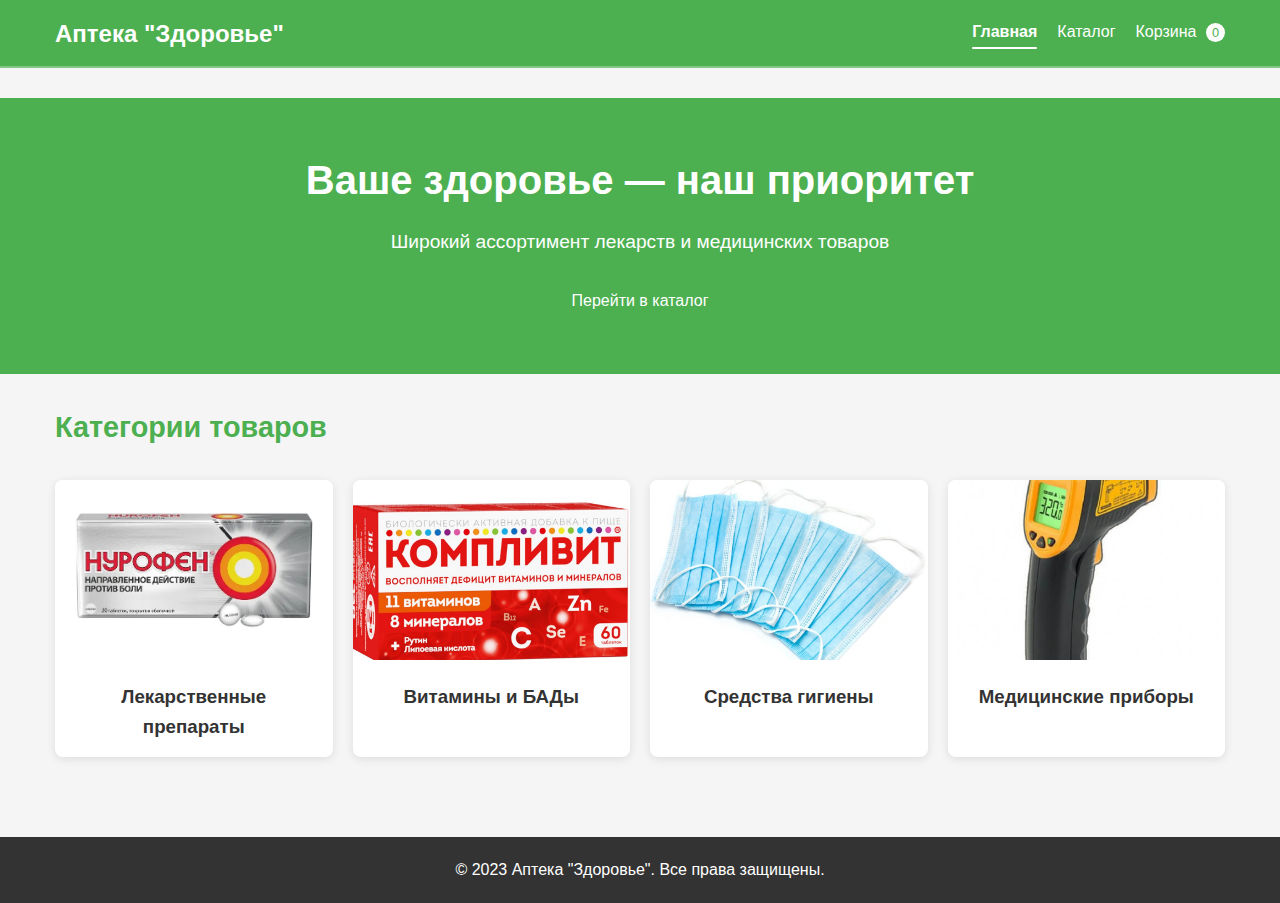
<file: index.html>
<!DOCTYPE html>
<html lang="ru">
<head>
    <meta charset="UTF-8">
    <meta name="viewport" content="width=device-width, initial-scale=1.0">
    <title>Аптека "Здоровье" - Главная</title>
    <link rel="stylesheet" href="css/style.css">
</head>
<body>
    <header class="header">
        <div class="container">
            <div class="header__inner">
                <a href="index.html" class="logo">Аптека "Здоровье"</a>
                <nav class="nav">
                    <a href="index.html" class="nav__link active">Главная</a>
                    <a href="products.html" class="nav__link">Каталог</a>
                    <a href="cart.html" class="nav__link">Корзина <span class="cart-count">0</span></a>
                </nav>
            </div>
        </div>
    </header>

    <main class="main">
        <section class="hero">
            <div class="container">
                <h1 class="hero__title">Ваше здоровье — наш приоритет</h1>
                <p class="hero__text">Широкий ассортимент лекарств и медицинских товаров</p>
                <a href="products.html" class="btn">Перейти в каталог</a>
            </div>
        </section>

        <section class="categories">
            <div class="container">
                <h2 class="section-title">Категории товаров</h2>
                <div class="categories__grid">
                    <a href="products.html?category=medicines" class="category-card">
                        <img src="img/medicines/nurofen.jpg" alt="Лекарства" class="category-card__img">
                        <h3 class="category-card__title">Лекарственные препараты</h3>
                    </a>
                    <a href="products.html?category=vitamins" class="category-card">
                        <img src="img/vitamins/complivit.jpg" alt="Витамины" class="category-card__img">
                        <h3 class="category-card__title">Витамины и БАДы</h3>
                    </a>
                    <a href="products.html?category=hygiene" class="category-card">
                        <img src="img/hygiene/mask.jpg" alt="Гигиена" class="category-card__img">
                        <h3 class="category-card__title">Средства гигиены</h3>
                    </a>
                    <a href="products.html?category=devices" class="category-card">
                        <img src="img/devices/thermometer.jpg" alt="Медтехника" class="category-card__img">
                        <h3 class="category-card__title">Медицинские приборы</h3>
                    </a>
                </div>
            </div>
        </section>
    </main>

    <footer class="footer">
        <div class="container">
            <p class="footer__text">© 2023 Аптека "Здоровье". Все права защищены.</p>
        </div>
    </footer>

    <script src="js/script.js"></script>
</body>
</html>
</file>
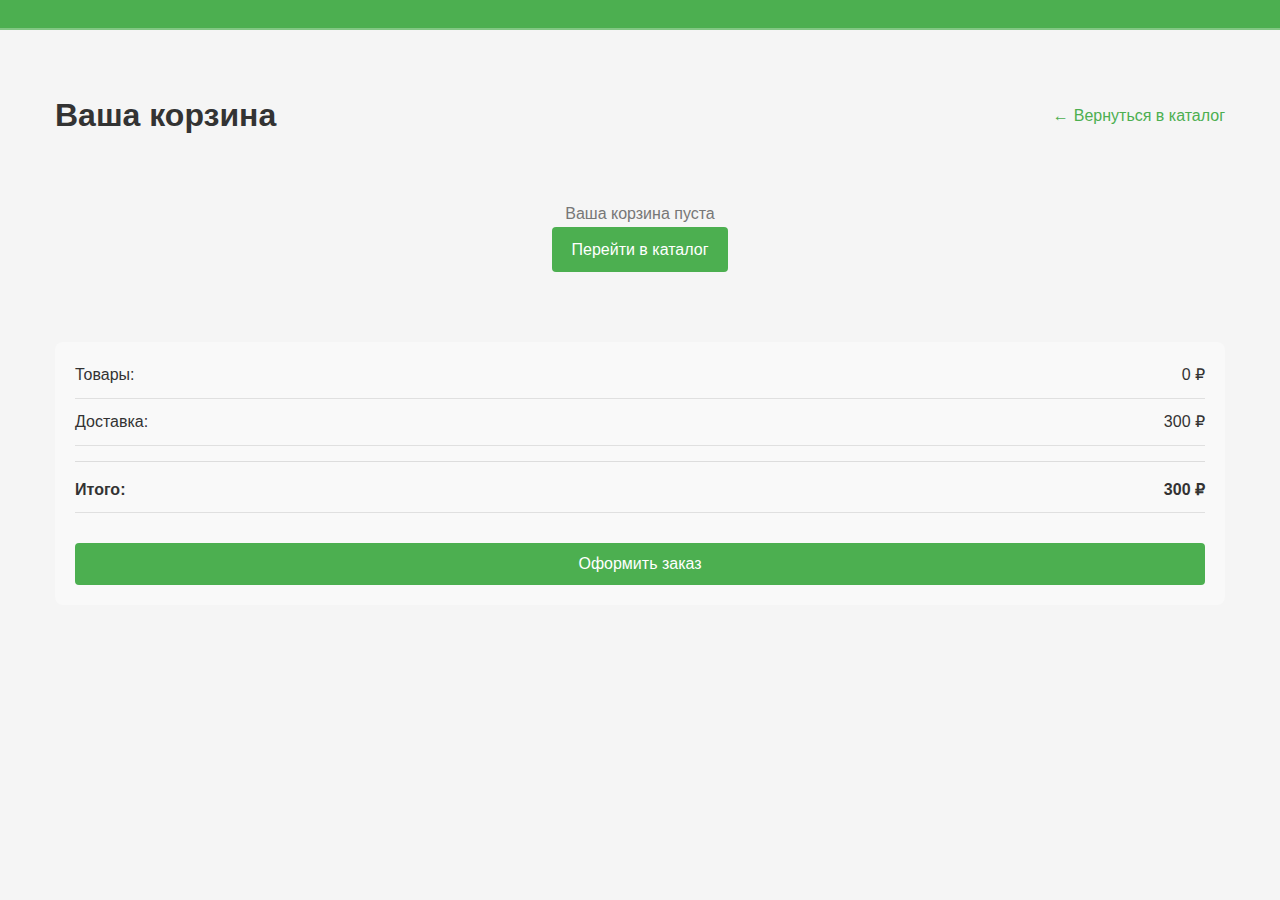
<file: cart.html>
<!DOCTYPE html>
<html lang="ru">
<head>
    <meta charset="UTF-8">
    <meta name="viewport" content="width=device-width, initial-scale=1.0">
    <title>Корзина | Аптека "Здоровье"</title>
    <link rel="stylesheet" href="css/style.css">
    <style>
        .cart-container {
            margin: 30px 0;
        }
        .cart-header {
            display: flex;
            justify-content: space-between;
            align-items: center;
            margin-bottom: 20px;
        }
        .back-link {
            color: #4CAF50;
            text-decoration: none;
            display: flex;
            align-items: center;
        }
        .back-link::before {
            content: "←";
            margin-right: 5px;
        }
        .cart-items {
            margin-bottom: 30px;
        }
        .cart-item {
            display: flex;
            align-items: center;
            padding: 15px;
            border: 1px solid #ddd;
            border-radius: 8px;
            margin-bottom: 15px;
        }
        .cart-item-img {
            width: 80px;
            height: 80px;
            object-fit: contain;
            margin-right: 20px;
        }
        .cart-item-info {
            flex-grow: 1;
        }
        .cart-item-title {
            margin: 0 0 5px;
        }
        .cart-item-price {
            color: #777;
            margin: 5px 0;
        }
        .quantity-controls {
            display: flex;
            align-items: center;
        }
        .quantity-btn {
            width: 30px;
            height: 30px;
            background: #f5f5f5;
            border: none;
            border-radius: 4px;
            cursor: pointer;
        }
        .quantity {
            margin: 0 10px;
            min-width: 20px;
            text-align: center;
        }
        .remove-item {
            background: none;
            border: none;
            font-size: 20px;
            cursor: pointer;
            color: #777;
        }
        .remove-item:hover {
            color: #f44336;
        }
        .cart-summary {
            background: #f9f9f9;
            padding: 20px;
            border-radius: 8px;
        }
        .summary-row {
            display: flex;
            justify-content: space-between;
            margin-bottom: 10px;
        }
        .total-row {
            font-weight: bold;
            margin-top: 15px;
            padding-top: 15px;
            border-top: 1px solid #ddd;
        }
        .checkout-btn {
            width: 100%;
            padding: 12px;
            background: #4CAF50;
            color: white;
            border: none;
            border-radius: 4px;
            font-size: 16px;
            cursor: pointer;
            margin-top: 20px;
        }
        .checkout-btn:hover {
            background: #45a049;
        }
        .empty-cart {
            text-align: center;
            padding: 40px;
        }
    </style>
</head>
<body>
    <header class="header">
        <!-- Такое же как в index.html -->
    </header>

    <main class="main">
        <div class="container">
            <div class="cart-container">
                <div class="cart-header">
                    <h1>Ваша корзина</h1>
                    <a href="products.html" class="back-link">Вернуться в каталог</a>
                </div>
                
                <div class="cart-items" id="cart-items">
                    <!-- Товары будут загружены через JS -->
                </div>
                
                <div class="cart-summary">
                    <div class="summary-row">
                        <span>Товары:</span>
                        <span id="subtotal">0 ₽</span>
                    </div>
                    <div class="summary-row">
                        <span>Доставка:</span>
                        <span id="delivery">0 ₽</span>
                    </div>
                    <div class="summary-row total-row">
                        <span>Итого:</span>
                        <span id="total">0 ₽</span>
                    </div>
                    <button class="checkout-btn" onclick="window.location.href='checkout.html'">Оформить заказ</button>
                </div>
            </div>
        </div>
    </main>

    <script src="js/cart.js"></script>
    <script>
        // Функция обновления отображения корзины
        function updateCartDisplay() {
            const cart = JSON.parse(localStorage.getItem('cart')) || [];
            const cartItems = document.getElementById('cart-items');
            const products = JSON.parse(localStorage.getItem('products')) || [];
            
            if (cart.length === 0) {
                cartItems.innerHTML = `
                    <div class="empty-cart">
                        <p>Ваша корзина пуста</p>
                        <a href="products.html" class="btn">Перейти в каталог</a>
                    </div>
                `;
                updateSummary(0);
                return;
            }
            
            cartItems.innerHTML = '';
            let subtotal = 0;
            
            cart.forEach(item => {
                const product = products.find(p => p.id === item.id);
                if (!product) return;
                
                const itemTotal = product.price * item.quantity;
                subtotal += itemTotal;
                
                const cartItem = document.createElement('div');
                cartItem.className = 'cart-item';
                cartItem.innerHTML = `
                    <img src="${product.image}" alt="${product.name}" class="cart-item-img">
                    <div class="cart-item-info">
                        <h3 class="cart-item-title">${product.name}</h3>
                        <p class="cart-item-price">${product.price} ₽ × ${item.quantity} = ${itemTotal} ₽</p>
                        <div class="quantity-controls">
                            <button class="quantity-btn minus" data-id="${product.id}">-</button>
                            <span class="quantity">${item.quantity}</span>
                            <button class="quantity-btn plus" data-id="${product.id}">+</button>
                        </div>
                    </div>
                    <button class="remove-item" data-id="${product.id}">×</button>
                `;
                cartItems.appendChild(cartItem);
            });
            
            updateSummary(subtotal);
            addCartEventListeners();
            updateCartCounter();
        }
        
        // Функция обновления итоговой суммы
        function updateSummary(subtotal) {
            const delivery = subtotal > 3000 ? 0 : 300;
            const total = subtotal + delivery;
            
            document.getElementById('subtotal').textContent = `${subtotal} ₽`;
            document.getElementById('delivery').textContent = `${delivery} ₽`;
            document.getElementById('total').textContent = `${total} ₽`;
        }
        
        // Функция добавления обработчиков событий
        function addCartEventListeners() {
            // Уменьшение количества
            document.querySelectorAll('.minus').forEach(btn => {
                btn.addEventListener('click', function() {
                    const productId = parseInt(this.dataset.id);
                    updateCartItemQuantity(productId, -1);
                });
            });
            
            // Увеличение количества
            document.querySelectorAll('.plus').forEach(btn => {
                btn.addEventListener('click', function() {
                    const productId = parseInt(this.dataset.id);
                    updateCartItemQuantity(productId, 1);
                });
            });
            
            // Удаление товара
            document.querySelectorAll('.remove-item').forEach(btn => {
                btn.addEventListener('click', function() {
                    const productId = parseInt(this.dataset.id);
                    removeFromCart(productId);
                });
            });
        }
        
        // Инициализация при загрузке страницы
        document.addEventListener('DOMContentLoaded', function() {
            updateCartDisplay();
        });
    </script>
</body>
</html>
</file>
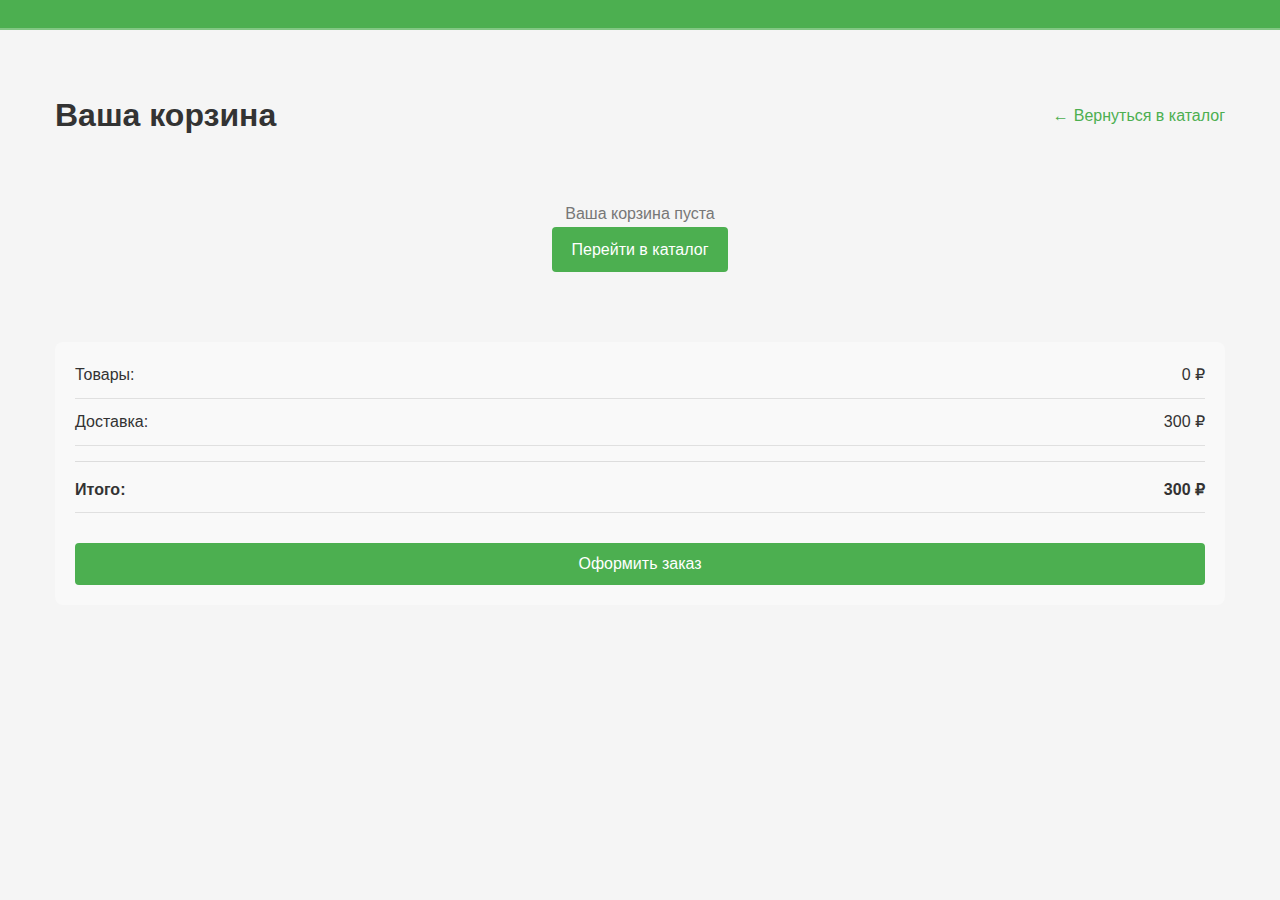
<file: checkout.html>
<!DOCTYPE html>
<html lang="ru">
<head>
    <meta charset="UTF-8">
    <meta name="viewport" content="width=device-width, initial-scale=1.0">
    <title>Аптека "Здоровье" - Оформление заказа</title>
    <link rel="stylesheet" href="css/style.css">
</head>
<body>
    <header class="header">
        <div class="container">
            <div class="header__inner">
                <a href="index.html" class="logo">Аптека "Здоровье"</a>
                <nav class="nav">
                    <a href="index.html" class="nav__link">Главная</a>
                    <a href="products.html" class="nav__link">Каталог</a>
                    <a href="cart.html" class="nav__link">Корзина <span class="cart-count">0</span></a>
                </nav>
            </div>
        </div>
    </header>

    <main class="main">
        <section class="checkout">
            <div class="container">
                <h1 class="section-title">Оформление заказа</h1>
                
                <div class="checkout__grid">
                    <form class="checkout__form" id="order-form">
                        <h2 class="form-title">Контактные данные</h2>
                        
                        <div class="form-group">
                            <label for="name">ФИО*</label>
                            <input type="text" id="name" required>
                        </div>
                        
                        <div class="form-group">
                            <label for="phone">Телефон*</label>
                            <input type="tel" id="phone" required>
                        </div>
                        
                        <div class="form-group">
                            <label for="email">Email</label>
                            <input type="email" id="email">
                        </div>
                        
                        <h2 class="form-title">Способ доставки</h2>
                        
                        <div class="form-group">
                            <label class="radio-label">
                                <input type="radio" name="delivery" value="courier" checked>
                                Курьером (300 ₽)
                            </label>
                            <label class="radio-label">
                                <input type="radio" name="delivery" value="pickup">
                                Самовывоз (бесплатно)
                            </label>
                        </div>
                        
                        <div class="form-group" id="address-field">
                            <label for="address">Адрес доставки*</label>
                            <input type="text" id="address" required>
                        </div>
                        
                        <h2 class="form-title">Способ оплаты</h2>
                        
                        <div class="form-group">
                            <label class="radio-label">
                                <input type="radio" name="payment" value="card" checked>
                                Картой онлайн
                            </label>
                            <label class="radio-label">
                                <input type="radio" name="payment" value="cash">
                                Наличными при получении
                            </label>
                        </div>
                        
                        <div class="form-group">
                            <label for="comment">Комментарий к заказу</label>
                            <textarea id="comment"></textarea>
                        </div>
                        
                        <button type="submit" class="btn btn--large">Подтвердить заказ</button>
                    </form>
                    
                    <div class="checkout__summary">
                        <h2 class="form-title">Ваш заказ</h2>
                        <div class="order-items" id="order-items">
                            <!-- Товары будут подгружаться через JavaScript -->
                        </div>
                        
                        <div class="order-total">
                            <div class="total-row">
                                <span>Товары:</span>
                                <span id="order-subtotal">0 ₽</span>
                            </div>
                            <div class="total-row">
                                <span>Доставка:</span>
                                <span id="order-delivery">0 ₽</span>
                            </div>
                            <div class="total-row grand-total">
                                <span>Итого:</span>
                                <span id="order-total">0 ₽</span>
                            </div>
                        </div>
                    </div>
                </div>
            </div>
        </section>
    </main>

    <footer class="footer">
        <div class="container">
            <p class="footer__text">© 2025 Аптека "Здоровье". Все права защищены.</p>
        </div>
    </footer>

    <script src="js/script.js"></script>
    <script>
        // Инициализация
        document.addEventListener('DOMContentLoaded', function() {
            // Обновляем информацию о заказе
            updateOrderSummary();
            
            // Обработка переключения способа доставки
            document.querySelectorAll('input[name="delivery"]').forEach(radio => {
                radio.addEventListener('change', function() {
                    document.getElementById('address-field').style.display = 
                        this.value === 'courier' ? 'block' : 'none';
                    updateOrderSummary();
                });
            });
            
            // Обработка отправки формы
            document.getElementById('order-form').addEventListener('submit', function(e) {
                e.preventDefault();
                alert('Заказ успешно оформлен!');
                localStorage.removeItem('cart');
                window.location.href = 'index.html';
            });
        });
        
        // Функция обновления информации о заказе
        function updateOrderSummary() {
            const cart = JSON.parse(localStorage.getItem('cart')) || [];
            const orderItems = document.getElementById('order-items');
            const subtotal = document.getElementById('order-subtotal');
            const delivery = document.getElementById('order-delivery');
            const total = document.getElementById('order-total');
            
            if (cart.length === 0) {
                window.location.href = 'cart.html';
                return;
            }
            
            // Отображаем товары
            orderItems.innerHTML = '';
            let sum = 0;
            
            cart.forEach(item => {
                const product = products.find(p => p.id === item.id);
                sum += product.price * item.quantity;
                
                orderItems.innerHTML += `
                    <div class="order-item">
                        <span>${product.name} × ${item.quantity}</span>
                        <span>${product.price * item.quantity} ₽</span>
                    </div>
                `;
            });
            
            // Рассчитываем доставку
            const deliveryMethod = document.querySelector('input[name="delivery"]:checked').value;
            const deliveryCost = deliveryMethod === 'courier' ? 300 : 0;
            
            subtotal.textContent = `${sum} ₽`;
            delivery.textContent = `${deliveryCost} ₽`;
            total.textContent = `${sum + deliveryCost} ₽`;
        }
    </script>
</body>
</html>
</file>
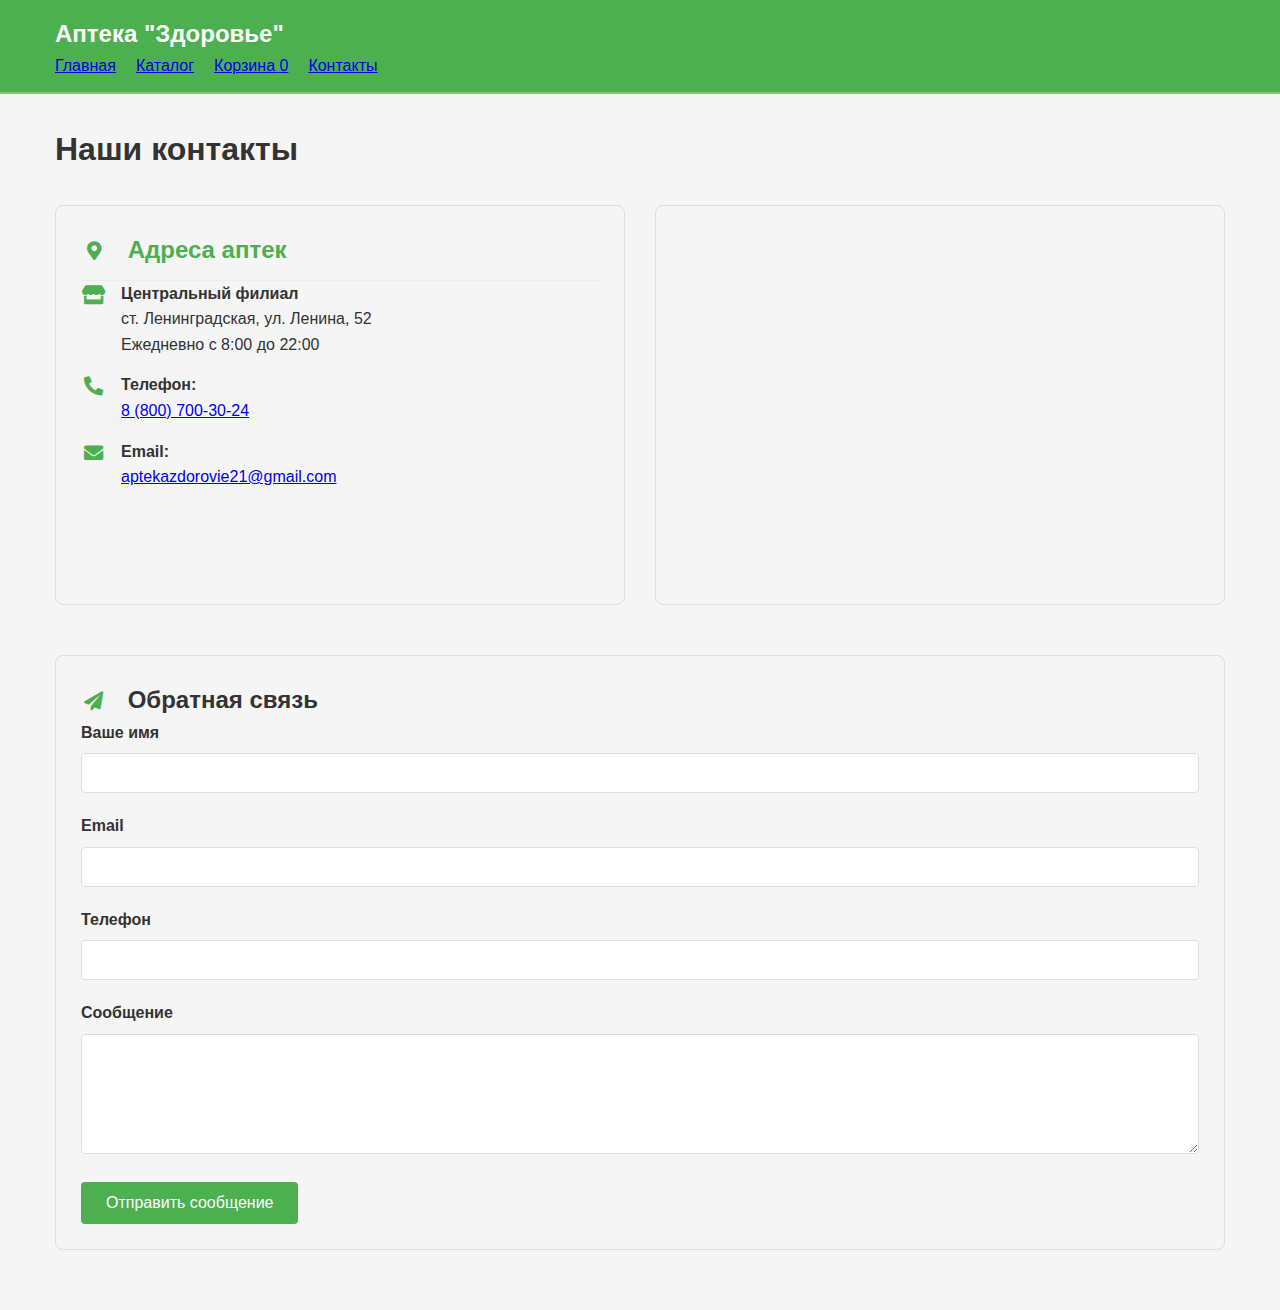
<file: contacts.html>
<!DOCTYPE html>
<html lang="ru">
<head>
    <meta charset="UTF-8">
    <meta name="viewport" content="width=device-width, initial-scale=1.0">
    <title>Контакты | Аптека "Здоровье"</title>
    <link rel="stylesheet" href="css/style.css">
    <style>
        .contacts-container {
            display: grid;
            grid-template-columns: 1fr 1fr;
            gap: 30px;
            margin: 30px 0;
        }
        
        .contact-info {
            border: 1px solid #ddd;
            border-radius: 8px;
            padding: 25px;
            transition: transform 0.3s;
        }
        
        .contact-info:hover {
            transform: translateY(-5px);
            box-shadow: 0 5px 15px rgba(0,0,0,0.1);
        }
        
        .contact-info h2 {
            color: #4CAF50;
            margin-top: 0;
            padding-bottom: 10px;
            border-bottom: 1px solid #eee;
        }
        
        .contact-item {
            margin-bottom: 15px;
            display: flex;
            align-items: flex-start;
        }
        
        .contact-icon {
            margin-right: 15px;
            color: #4CAF50;
            font-size: 1.2rem;
            min-width: 25px;
            text-align: center;
        }
        
        .map-container {
            height: 400px;
            border-radius: 8px;
            overflow: hidden;
            border: 1px solid #ddd;
            transition: transform 0.3s;
        }
        
        .map-container:hover {
            transform: translateY(-5px);
            box-shadow: 0 5px 15px rgba(0,0,0,0.1);
        }
        
        .contact-form {
            grid-column: 1 / -1;
            border: 1px solid #ddd;
            border-radius: 8px;
            padding: 25px;
            margin-top: 20px;
            transition: transform 0.3s;
        }
        
        .contact-form:hover {
            transform: translateY(-5px);
            box-shadow: 0 5px 15px rgba(0,0,0,0.1);
        }
        
        .form-group {
            margin-bottom: 20px;
        }
        
        .form-group label {
            display: block;
            margin-bottom: 8px;
            font-weight: 600;
        }
        
        .form-group input,
        .form-group textarea {
            width: 100%;
            padding: 10px;
            border: 1px solid #ddd;
            border-radius: 4px;
            font-size: 1rem;
        }
        
        .form-group textarea {
            height: 120px;
            resize: vertical;
        }
        
        .submit-btn {
            background: #4CAF50;
            color: white;
            border: none;
            padding: 12px 25px;
            border-radius: 4px;
            cursor: pointer;
            font-size: 1rem;
            transition: background 0.3s;
        }
        
        .submit-btn:hover {
            background: #45a049;
        }
    </style>
    <link rel="stylesheet" href="https://cdnjs.cloudflare.com/ajax/libs/font-awesome/5.15.3/css/all.min.css">
</head>
<body>
    <header class="header">
        <div class="container">
            <div class="header-inner">
                <a href="index.html" class="logo">Аптека "Здоровье"</a>
                <nav class="nav">
                    <a href="index.html" class="nav-link">Главная</a>
                    <a href="products.html" class="nav-link">Каталог</a>
                    <a href="cart.html" class="nav-link">Корзина <span id="cart-counter">0</span></a>
                    <a href="contacts.html" class="nav-link active">Контакты</a>
                </nav>
            </div>
        </div>
    </header>

    <main class="main">
        <div class="container">
            <h1>Наши контакты</h1>
            
            <div class="contacts-container">
                <div class="contact-info">
                    <h2><i class="fas fa-map-marker-alt contact-icon"></i> Адреса аптек</h2>
                    
                    <div class="contact-item">
                        <div class="contact-icon"><i class="fas fa-store"></i></div>
                        <div>
                            <strong>Центральный филиал</strong><br>
                            ст. Ленинградская, ул. Ленина, 52<br>
                            Ежедневно с 8:00 до 22:00
                        </div>
                    </div>
                    
                    <div class="contact-item">
                        <div class="contact-icon"><i class="fas fa-phone-alt"></i></div>
                        <div>
                            <strong>Телефон:</strong><br>
                            <a href="8 (800) 700-30-24">8 (800) 700-30-24</a>
                        </div>
                    </div>
                    
                    <div class="contact-item">
                        <div class="contact-icon"><i class="fas fa-envelope"></i></div>
                        <div>
                            <strong>Email:</strong><br>
                            <a href="mailto:info@apteka-zdorovie.ru">aptekazdorovie21@gmail.com</a>
                        </div>
                    </div>
                </div>
                
                <div class="map-container">
                    <iframe src="https://yandex.ru/map-widget/v1/?um=constructor%3A1a5b...&amp;source=constructor" 
                            width="100%" height="100%" frameborder="0"></iframe>
                </div>
                
                <div class="contact-form">
                    <h2><i class="fas fa-paper-plane contact-icon"></i> Обратная связь</h2>
                    <form id="feedback-form">
                        <div class="form-group">
                            <label for="name">Ваше имя</label>
                            <input type="text" id="name" required>
                        </div>
                        
                        <div class="form-group">
                            <label for="email">Email</label>
                            <input type="email" id="email" required>
                        </div>
                        
                        <div class="form-group">
                            <label for="phone">Телефон</label>
                            <input type="tel" id="phone">
                        </div>
                        
                        <div class="form-group">
                            <label for="message">Сообщение</label>
                            <textarea id="message" required></textarea>
                        </div>
                        
                        <button type="submit" class="submit-btn">Отправить сообщение</button>
                    </form>
                </div>
            </div>
        </div>
    </main>

    <script>
        // Обновляем счетчик корзины
        function updateCartCounter() {
            const cart = JSON.parse(localStorage.getItem('cart')) || [];
            const total = cart.reduce((sum, item) => sum + item.quantity, 0);
            document.getElementById('cart-counter').textContent = total;
        }
        
        document.addEventListener('DOMContentLoaded', function() {
            updateCartCounter();
            
            // Обработка формы обратной связи
            const feedbackForm = document.getElementById('feedback-form');
            
            feedbackForm.addEventListener('submit', function(e) {
                e.preventDefault();
                alert('Спасибо! Ваше сообщение отправлено. Мы свяжемся с вами в ближайшее время.');
                feedbackForm.reset();
            });
        });
    </script>
</body>
</html>
</file>
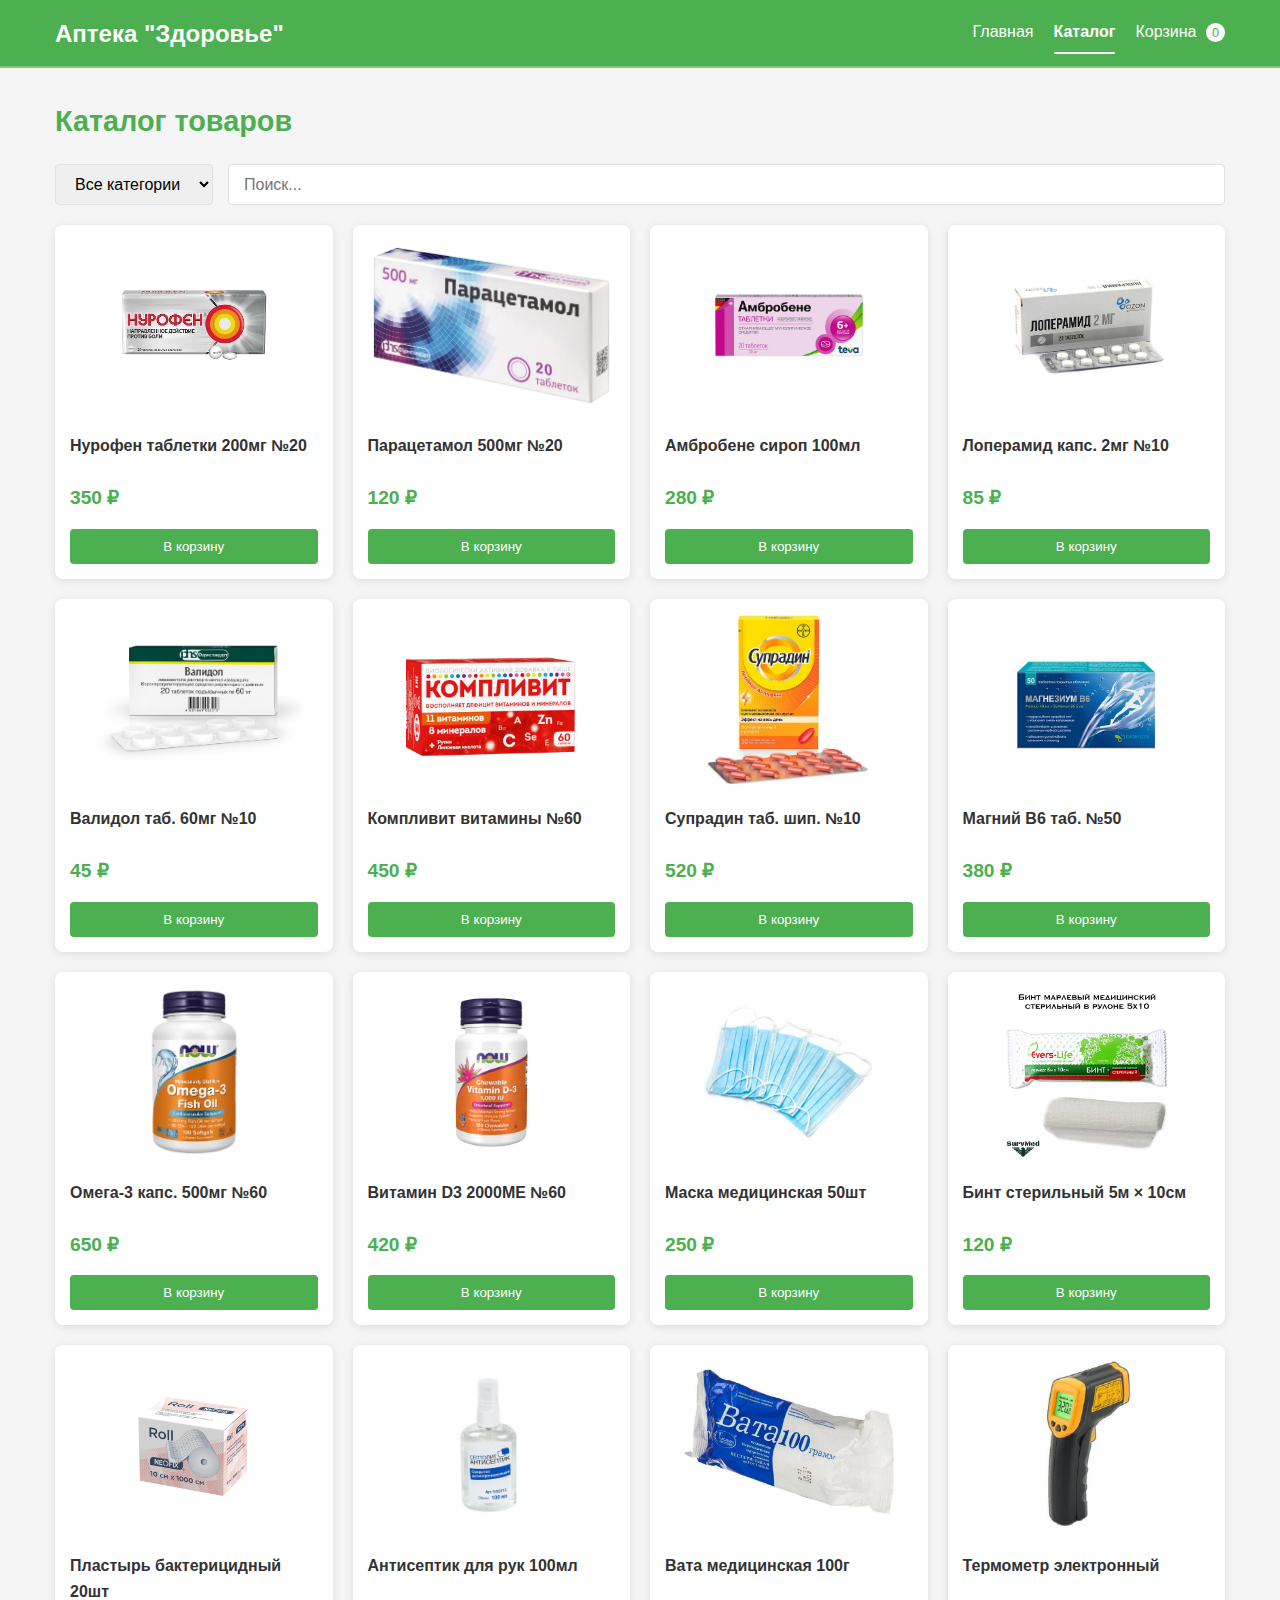
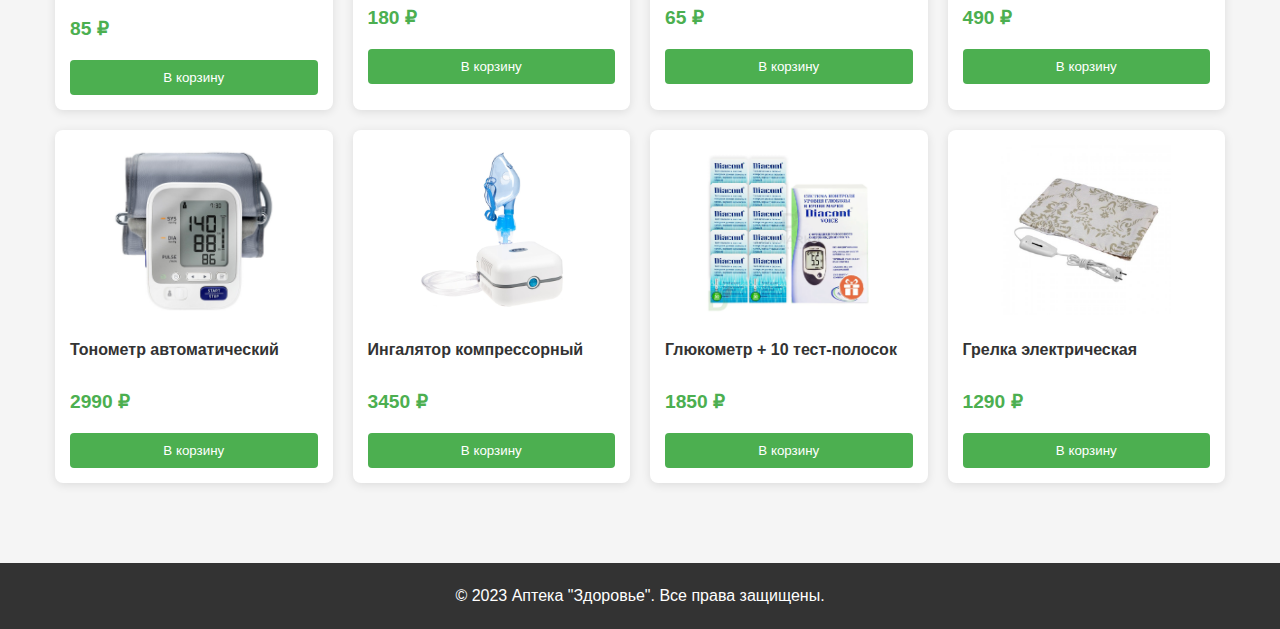
<file: products.html>
<!DOCTYPE html>
<html lang="ru">
<head>
    <meta charset="UTF-8">
    <meta name="viewport" content="width=device-width, initial-scale=1.0">
    <title>Каталог товаров | Аптека "Здоровье"</title>
    <link rel="stylesheet" href="css/style.css">
    <style>
        /* Дополнительные стили для активного состояния */
        .nav__link.active {
            position: relative;
            font-weight: bold;
        }
        .nav__link.active::after {
            content: '';
            position: absolute;
            bottom: -5px;
            left: 0;
            width: 100%;
            height: 2px;
            background: white;
        }
    </style>
</head>
<body>
    <header class="header">
        <div class="container">
            <div class="header__inner">
                <a href="index.html" class="logo">Аптека "Здоровье"</a>
                <nav class="nav">
                    <a href="index.html" class="nav__link">Главная</a>
                    <a href="products.html" class="nav__link active">Каталог</a>
                    <a href="cart.html" class="nav__link">Корзина <span class="cart-count">0</span></a>
                </nav>
            </div>
        </div>
    </header>

    <main class="main">
        <section class="products">
            <div class="container">
                <h1 class="section-title">Каталог товаров</h1>
                
                <div class="products__filters">
                    <select class="filter-select" id="category-filter">
                        <option value="all">Все категории</option>
                        <option value="medicines">Лекарства</option>
                        <option value="vitamins">Витамины</option>
                        <option value="hygiene">Гигиена</option>
                        <option value="devices">Медтехника</option>
                    </select>
                    <input type="text" class="search-input" placeholder="Поиск..." id="search-input">
                </div>

                <div class="products__grid" id="products-grid">
                    <!-- Товары будут загружены через JS -->
                </div>
            </div>
        </section>
    </main>

    <footer class="footer">
        <div class="container">
            <p class="footer__text">© 2023 Аптека "Здоровье". Все права защищены.</p>
        </div>
    </footer>

    <script>
        // Данные товаров
        const products = [
            // Лекарства
            { id: 1, category: "medicines", name: "Нурофен таблетки 200мг №20", price: 350, image: "img/medicines/nurofen.jpg" },
            { id: 2, category: "medicines", name: "Парацетамол 500мг №20", price: 120, image: "img/medicines/paracetamol.jpg" },
            { id: 3, category: "medicines", name: "Амбробене сироп 100мл", price: 280, image: "img/medicines/ambrobene.jpg" },
            { id: 4, category: "medicines", name: "Лоперамид капс. 2мг №10", price: 85, image: "img/medicines/loperamide.jpg" },
            { id: 5, category: "medicines", name: "Валидол таб. 60мг №10", price: 45, image: "img/medicines/validol.jpg" },
            
            // Витамины
            { id: 6, category: "vitamins", name: "Компливит витамины №60", price: 450, image: "img/vitamins/complivit.jpg" },
            { id: 7, category: "vitamins", name: "Супрадин таб. шип. №10", price: 520, image: "img/vitamins/supradin.jpg" },
            { id: 8, category: "vitamins", name: "Магний B6 таб. №50", price: 380, image: "img/vitamins/magnesium.jpg" },
            { id: 9, category: "vitamins", name: "Омега-3 капс. 500мг №60", price: 650, image: "img/vitamins/omega.jpg" },
            { id: 10, category: "vitamins", name: "Витамин D3 2000МЕ №60", price: 420, image: "img/vitamins/vitamin-d.jpg" },
            
            // Гигиена
            { id: 11, category: "hygiene", name: "Маска медицинская 50шт", price: 250, image: "img/hygiene/mask.jpg" },
            { id: 12, category: "hygiene", name: "Бинт стерильный 5м × 10см", price: 120, image: "img/hygiene/bandage.jpg" },
            { id: 13, category: "hygiene", name: "Пластырь бактерицидный 20шт", price: 85, image: "img/hygiene/plaster.jpg" },
            { id: 14, category: "hygiene", name: "Антисептик для рук 100мл", price: 180, image: "img/hygiene/sanitizer.jpg" },
            { id: 15, category: "hygiene", name: "Вата медицинская 100г", price: 65, image: "img/hygiene/cotton.jpg" },
            
            // Медтехника
            { id: 16, category: "devices", name: "Термометр электронный", price: 490, image: "img/devices/thermometer.jpg" },
            { id: 17, category: "devices", name: "Тонометр автоматический", price: 2990, image: "img/devices/tonometer.jpg" },
            { id: 18, category: "devices", name: "Ингалятор компрессорный", price: 3450, image: "img/devices/inhaler.jpg" },
            { id: 19, category: "devices", name: "Глюкометр + 10 тест-полосок", price: 1850, image: "img/devices/glucometer.jpg" },
            { id: 20, category: "devices", name: "Грелка электрическая", price: 1290, image: "img/devices/heating-pad.jpg" }
        ];

        // Функция отображения товаров
        function displayProducts(productsToShow) {
            const productsGrid = document.getElementById('products-grid');
            productsGrid.innerHTML = '';
            
            if (productsToShow.length === 0) {
                productsGrid.innerHTML = '<p class="no-products">Товары не найдены</p>';
                return;
            }
            
            productsToShow.forEach(product => {
                const productCard = document.createElement('div');
                productCard.className = 'product-card';
                productCard.dataset.id = product.id;
                productCard.dataset.category = product.category;
                productCard.innerHTML = `
                    <img src="${product.image}" alt="${product.name}" class="product-card__img">
                    <h3 class="product-card__title">${product.name}</h3>
                    <p class="product-card__price">${product.price} ₽</p>
                    <button class="btn add-to-cart">В корзину</button>
                `;
                productsGrid.appendChild(productCard);
            });
        }

        // Функция фильтрации товаров
        function filterProducts() {
            const category = document.getElementById('category-filter').value;
            const searchText = document.getElementById('search-input').value.toLowerCase();
            
            let filtered = products;
            
            if (category !== 'all') {
                filtered = filtered.filter(p => p.category === category);
            }
            
            if (searchText) {
                filtered = filtered.filter(p => 
                    p.name.toLowerCase().includes(searchText)
                );
            }
            
            displayProducts(filtered);
        }

        // Функция добавления в корзину
        function addToCart(productId) {
            const product = products.find(p => p.id === productId);
            if (!product) return;
            
            let cart = JSON.parse(localStorage.getItem('cart')) || [];
            const existingItem = cart.find(item => item.id === productId);
            
            if (existingItem) {
                existingItem.quantity += 1;
            } else {
                cart.push({
                    id: productId,
                    quantity: 1,
                    price: product.price,
                    name: product.name,
                    image: product.image
                });
            }
            
            localStorage.setItem('cart', JSON.stringify(cart));
            updateCartCounter();
        }

        // Обновление счетчика корзины
        function updateCartCounter() {
            const cart = JSON.parse(localStorage.getItem('cart')) || [];
            const totalItems = cart.reduce((sum, item) => sum + item.quantity, 0);
            document.querySelectorAll('.cart-count').forEach(el => {
                el.textContent = totalItems;
            });
        }

        // Инициализация при загрузке страницы
        document.addEventListener('DOMContentLoaded', function() {
            // Отображаем все товары
            displayProducts(products);
            
            // Назначаем обработчики событий
            document.getElementById('category-filter').addEventListener('change', filterProducts);
            document.getElementById('search-input').addEventListener('input', filterProducts);
            
            // Обработчик для кнопок "В корзину" (делегирование событий)
            document.addEventListener('click', function(e) {
                if (e.target.classList.contains('add-to-cart')) {
                    const productId = parseInt(e.target.closest('.product-card').dataset.id);
                    addToCart(productId);
                    e.target.textContent = 'Добавлено!';
                    setTimeout(() => {
                        e.target.textContent = 'В корзину';
                    }, 1000);
                }
            });
            
            // Обновляем счетчик корзины
            updateCartCounter();
        });
    </script>
</body>
</html>
</file>
<file: css/style.css>
/* Базовые стили */
:root {
    --primary-color: #4CAF50;
    --secondary-color: #45a049;
    --text-color: #333;
    --light-gray: #f5f5f5;
    --medium-gray: #e0e0e0;
    --dark-gray: #777;
    --white: #fff;
    --black: #000;
}

* {
    margin: 0;
    padding: 0;
    box-sizing: border-box;
}

body {
    font-family: 'Arial', sans-serif;
    line-height: 1.6;
    color: var(--text-color);
    background-color: var(--light-gray);
}

.container {
    width: 100%;
    max-width: 1200px;
    margin: 0 auto;
    padding: 0 15px;
}

/* Кнопки */
.btn {
    display: inline-block;
    background-color: var(--primary-color);
    color: var(--white);
    padding: 10px 20px;
    border: none;
    border-radius: 4px;
    text-decoration: none;
    cursor: pointer;
    transition: background-color 0.3s;
}

.btn:hover {
    background-color: var(--secondary-color);
}

.btn--large {
    padding: 12px 24px;
    font-size: 1.1rem;
}

/* Шапка */
/* Исправление для шапки */
.header {
    background-color: #4CAF50;
    color: white;
    padding: 15px 0;
    position: relative;
}

.header::after {
    content: '';
    position: absolute;
    bottom: 0;
    left: 0;
    width: 100%;
    height: 2px;
    background-color: white;
    opacity: 0.3;
}

.header__inner {
    display: flex;
    justify-content: space-between;
    align-items: center;
    position: relative;
    z-index: 2;
}

/* Остальные стили остаются без изменений */
.logo {
    font-size: 1.5rem;
    font-weight: bold;
    color: var(--white);
    text-decoration: none;
}

/* Исправленные стили для навигации */
.nav {
    display: flex;
    gap: 20px;
    position: relative;
}

.nav__link {
    color: white;
    text-decoration: none;
    font-weight: 500;
    padding-bottom: 5px; /* Отступ для линии */
    position: relative;
}

.nav__link.active {
    font-weight: bold;
}

.nav__link.active::after {
    content: '';
    position: absolute;
    bottom: 0;
    left: 0;
    width: 100%;
    height: 2px;
    background-color: white;
    border-radius: 1px;
}

/* Для неактивных пунктов при наведении */
.nav__link:hover::after {
    content: '';
    position: absolute;
    bottom: 0;
    left: 0;
    width: 100%;
    height: 1px;
    background-color: rgba(255, 255, 255, 0.5);
}
.cart-count {
    background-color: var(--white);
    color: var(--primary-color);
    padding: 2px 6px;
    border-radius: 50%;
    font-size: 0.8rem;
    margin-left: 5px;
}

/* Основное содержимое */
.main {
    padding: 30px 0;
}

.section-title {
    font-size: 1.8rem;
    margin-bottom: 20px;
    color: var(--primary-color);
}

/* Герой-секция */
.hero {
    text-align: center;
    padding: 50px 0;
    background-color: var(--primary-color);
    color: var(--white);
    margin-bottom: 30px;
}

.hero__title {
    font-size: 2.5rem;
    margin-bottom: 15px;
}

.hero__text {
    font-size: 1.2rem;
    margin-bottom: 20px;
}

/* Категории */
.categories__grid {
    display: grid;
    grid-template-columns: repeat(auto-fit, minmax(250px, 1fr));
    gap: 20px;
    margin-top: 30px;
}

.category-card {
    background-color: var(--white);
    border-radius: 8px;
    overflow: hidden;
    box-shadow: 0 2px 10px rgba(0, 0, 0, 0.1);
    transition: transform 0.3s;
    text-decoration: none;
    color: var(--text-color);
}

.category-card:hover {
    transform: translateY(-5px);
}

.category-card__img {
    width: 100%;
    height: 180px;
    object-fit: cover;
}

.category-card__title {
    padding: 15px;
    text-align: center;
}

/* Фильтры */
.products__filters {
    display: flex;
    gap: 15px;
    margin-bottom: 20px;
}

.filter-select, .search-input {
    padding: 10px 15px;
    border: 1px solid var(--medium-gray);
    border-radius: 4px;
    font-size: 1rem;
}

.search-input {
    flex-grow: 1;
}

/* Сетка товаров */
.products__grid {
    display: grid;
    grid-template-columns: repeat(auto-fill, minmax(250px, 1fr));
    gap: 20px;
}

.product-card {
    background-color: var(--white);
    border-radius: 8px;
    overflow: hidden;
    box-shadow: 0 2px 10px rgba(0, 0, 0, 0.1);
    transition: transform 0.3s;
}

.product-card:hover {
    transform: translateY(-5px);
    box-shadow: 0 5px 15px rgba(0, 0, 0, 0.2);
}

.product-card__img {
    width: 100%;
    height: 200px;
    object-fit: contain;
    padding: 15px;
}

.product-card__title {
    padding: 0 15px;
    font-size: 1rem;
    margin-bottom: 10px;
    min-height: 40px;
}

.product-card__price {
    padding: 0 15px;
    font-weight: bold;
    color: var(--primary-color);
    font-size: 1.2rem;
    margin-bottom: 15px;
}

.product-card .btn {
    width: calc(100% - 30px);
    margin: 0 15px 15px;
}

/* Корзина */
.cart__items {
    margin-bottom: 30px;
}

.cart-item {
    display: flex;
    align-items: center;
    padding: 15px;
    background-color: var(--white);
    border-radius: 8px;
    box-shadow: 0 2px 10px rgba(0, 0, 0, 0.1);
    margin-bottom: 15px;
}

.cart-item__img {
    width: 80px;
    height: 80px;
    object-fit: contain;
    margin-right: 20px;
}

.cart-item__info {
    flex-grow: 1;
}

.cart-item__title {
    font-size: 1rem;
    margin-bottom: 5px;
}

.cart-item__price {
    color: var(--dark-gray);
    margin-bottom: 10px;
}

.quantity-controls {
    display: flex;
    align-items: center;
}

.quantity-btn {
    width: 30px;
    height: 30px;
    background-color: var(--medium-gray);
    border: none;
    border-radius: 4px;
    cursor: pointer;
    font-size: 1rem;
}

.quantity {
    margin: 0 10px;
    min-width: 20px;
    text-align: center;
}

.remove-item {
    background: none;
    border: none;
    font-size: 1.5rem;
    cursor: pointer;
    color: var(--dark-gray);
    padding: 5px;
}

.empty-cart {
    text-align: center;
    padding: 30px;
    color: var(--dark-gray);
}

.cart__summary {
    background-color: var(--white);
    padding: 20px;
    border-radius: 8px;
    box-shadow: 0 2px 10px rgba(0, 0, 0, 0.1);
}

.summary-row {
    display: flex;
    justify-content: space-between;
    margin-bottom: 10px;
    padding-bottom: 10px;
    border-bottom: 1px solid var(--medium-gray);
}

.summary-row.total {
    font-weight: bold;
    font-size: 1.2rem;
    border-bottom: none;
}

/* Оформление заказа */
.checkout__grid {
    display: grid;
    grid-template-columns: 1fr;
    gap: 30px;
}

.checkout__form {
    background-color: var(--white);
    padding: 25px;
    border-radius: 8px;
    box-shadow: 0 2px 10px rgba(0, 0, 0, 0.1);
}

.checkout__summary {
    background-color: var(--white);
    padding: 25px;
    border-radius: 8px;
    box-shadow: 0 2px 10px rgba(0, 0, 0, 0.1);
    align-self: start;
}

.form-title {
    font-size: 1.3rem;
    margin-bottom: 20px;
    color: var(--primary-color);
}

.form-group {
    margin-bottom: 20px;
}

.form-group label {
    display: block;
    margin-bottom: 8px;
    font-weight: 600;
}

.form-group input,
.form-group textarea,
.form-group select {
    width: 100%;
    padding: 10px;
    border: 1px solid var(--medium-gray);
    border-radius: 4px;
    font-size: 1rem;
}

.form-group textarea {
    height: 100px;
    resize: vertical;
}

.radio-label {
    display: block;
    margin-bottom: 10px;
    cursor: pointer;
}

.radio-label input {
    margin-right: 10px;
}

.order-items {
    margin-bottom: 20px;
}

.order-item {
    display: flex;
    justify-content: space-between;
    padding: 10px 0;
    border-bottom: 1px solid var(--medium-gray);
}

.order-total {
    border-top: 1px solid var(--medium-gray);
    padding-top: 15px;
}

.total-row {
    display: flex;
    justify-content: space-between;
    margin-bottom: 10px;
}

.grand-total {
    font-weight: bold;
    font-size: 1.2rem;
    margin-top: 15px;
}

/* Подвал */
.footer {
    background-color: var(--text-color);
    color: var(--white);
    padding: 20px 0;
    margin-top: 50px;
}

.footer__text {
    text-align: center;
}

/* Адаптивность */
@media (min-width: 768px) {
    .checkout__grid {
        grid-template-columns: 2fr 1fr;
    }
}

@media (max-width: 600px) {
    .header__inner {
        flex-direction: column;
        gap: 15px;
    }
    
    .nav {
        width: 100%;
        justify-content: space-around;
    }
    
    .products__filters {
        flex-direction: column;
    }
    
    .cart-item {
        flex-direction: column;
        text-align: center;
    }
    
    .cart-item__img {
        margin-right: 0;
        margin-bottom: 15px;
    }
}
</file>
